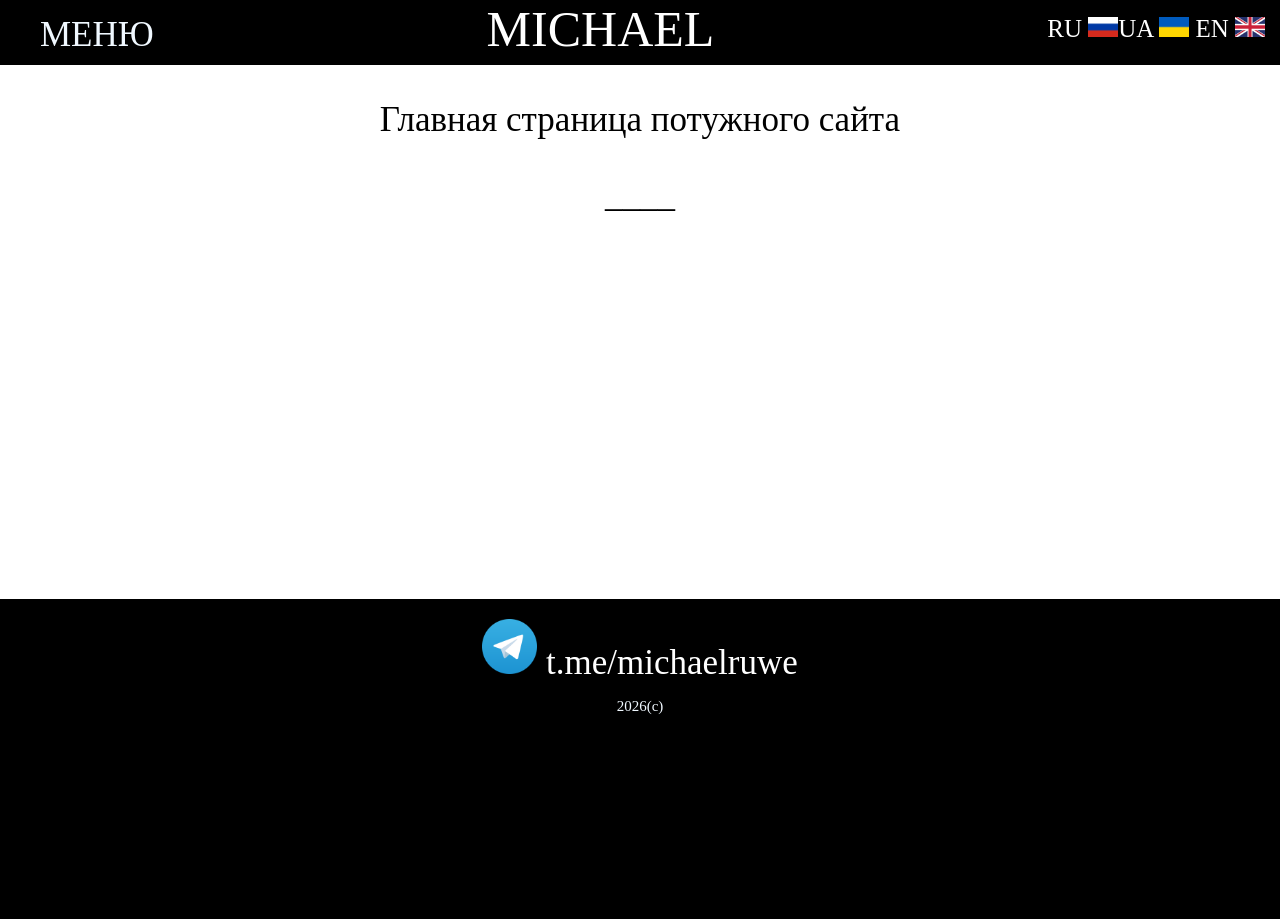
<file: index.html>
<!DOCTYPE html>
<html lang="en">
<head>
    <meta charset="UTF-8">
    <meta name="viewport" content="width=device-width, initial-scale=1.0">
    <title>Michael</title>
    <link rel="stylesheet" href="static/style/style.css">
    <style>
        a{
            text-decoration: none;
            color: white;
        }
    </style>
</head>


<body>
    
        <div class="upper-line">
            <div class="menu-text">
                <div class="menu-btn">
                    <span>МЕНЮ</span>
                </div>
                <div class="content-left">
                    <p><a href="pages/page-art.html">АРТЫ</a></p>
                    <p><a href="pages/book-lang/page-books.html">КНИГИ</a></p>
                    <p><a href="#">РЕКОМЕНДАЦИИ</a></p>
                    <p><a href="#">УСЛУГИ</a></p>
                    <p><a href="#">ЗАБАВНО</a></p>
                </div>
            </div>

            <a href="index.html"><span>MICHAEL</span></a>
            <div class="all-lang">
                <div class="lang-menu">
                    <span>ЯЗЫКИ</span>
                </div>
                <div class="lang">
                    <span><a href="index.html">RU</a></span> <img src="static/images/ru flag.webp" alt="ru-flag"><span><a href="index_ua.html">UA</a></span> <img src="static/images/flag-ukraine-vector-illustration_109161-5007.avif" alt="ua-flag"> <span><a href="index_en.html">EN</a></span> <img src="static/images/union-jack-flag-of-the-united-kingdom-with-bold-red-white-and-blue-colors-british-national-symbol-vector.jpg" alt="uk-flag">
                </div>
            </div>
            
        </div>

        

        <div class="content-center">
            <!-- <img src="static/images/шпалери 3.png" alt=""> -->
            <p>Главная страница потужного сайта</p>
            <p>____</p>
            <p></p>
            <p></p>
        </div>

        <div class="under-line">
            <img src="static/images/Telegram_logo.svg.webp" alt="tg-logo">
            <span><a href="#">t.me/michaelruwe</a></span>
            <p>2026(c)</p>
        </div>

    
</body>
</html>
</file>
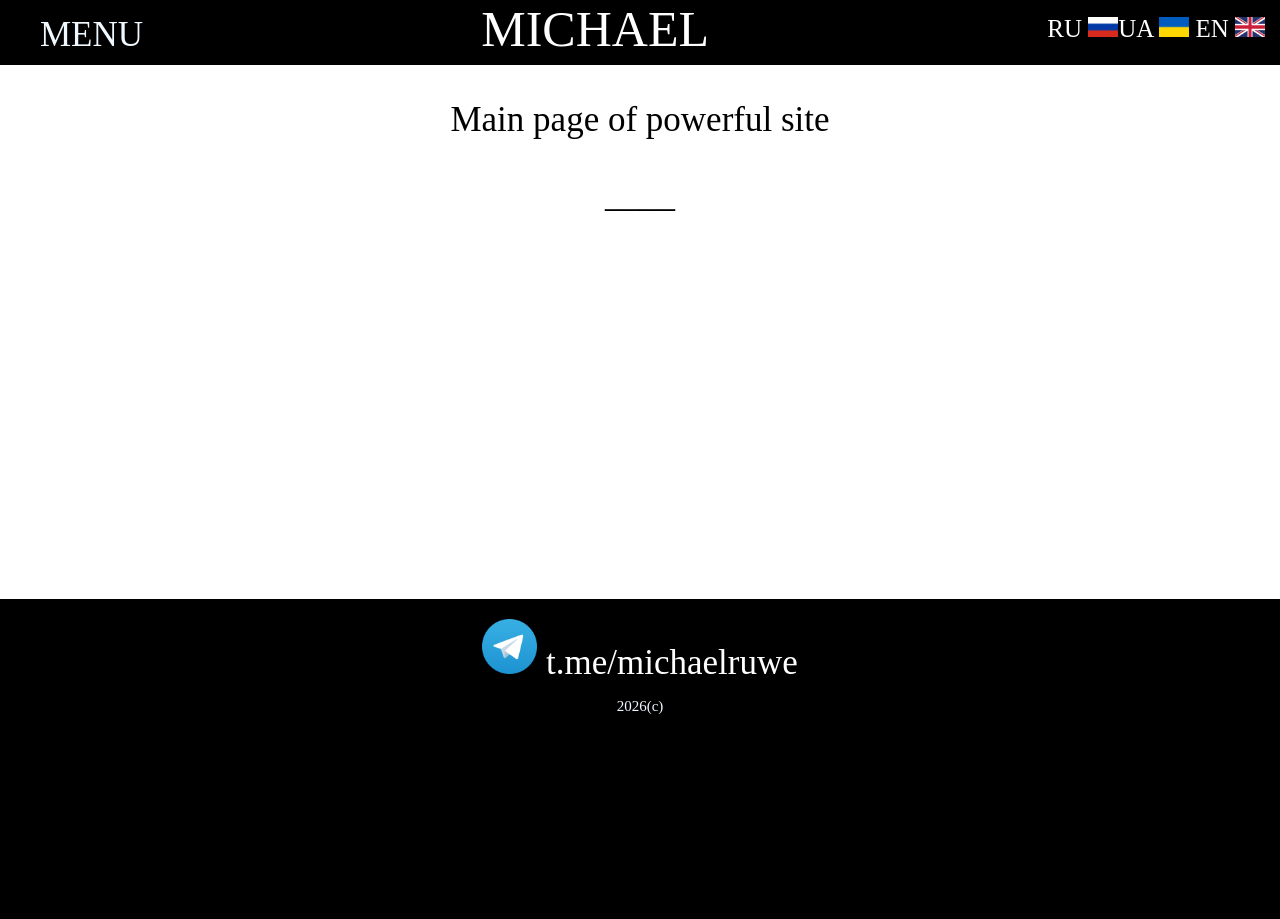
<file: index_en.html>
<!DOCTYPE html>
<html lang="en">
<head>
    <meta charset="UTF-8">
    <meta name="viewport" content="width=device-width, initial-scale=1.0">
    <title>Michael</title>
    <link rel="stylesheet" href="static/style/style.css">
    <style>
        a{
            text-decoration: none;
            color: white;
        }
    </style>
</head>


<body>
    
        <div class="upper-line">
            <div class="menu-text">
                <div class="menu-btn">
                    <span>MENU</span>
                </div>
                <div class="content-left">
                    <p><a href="page-art.html">ARTS</a></p>
                    <p><a href="page-books-en.html">BOOKS</a></p>
                    <p><a href="#">RECOMENDS</a></p>
                    <p><a href="#">SERVICES</a></p>
                    <p><a href="#">FUNNY</a></p>
                </div>
            </div>

            <a href="index.html"><span>MICHAEL</span></a>
            <div class="all-lang">
                <div class="lang-menu">
                    <span>LANGUAGES</span>
                </div>
                <div class="lang">
                    <span><a href="index.html">RU</a></span> <img src="static/images/ru flag.webp" alt="ru-flag"><span><a href="index_ua.html">UA</a></span> <img src="static/images/flag-ukraine-vector-illustration_109161-5007.avif" alt="ua-flag"> <span><a href="index_en.html">EN</a></span> <img src="static/images/union-jack-flag-of-the-united-kingdom-with-bold-red-white-and-blue-colors-british-national-symbol-vector.jpg" alt="uk-flag">
                </div>
            </div>
            
        </div>

        

        <div class="content-center">
            <!-- <img src="static/images/шпалери 3.png" alt=""> -->
            <p>Main page of powerful site</p>
            <p>____</p>
            <p></p>
            <p></p>
        </div>

        <div class="under-line">
            <img src="static/images/Telegram_logo.svg.webp" alt="tg-logo">
            <span><a href="#">t.me/michaelruwe</a></span>
            <p>2026(c)</p>
        </div>

    
</body>
</html>
</file>
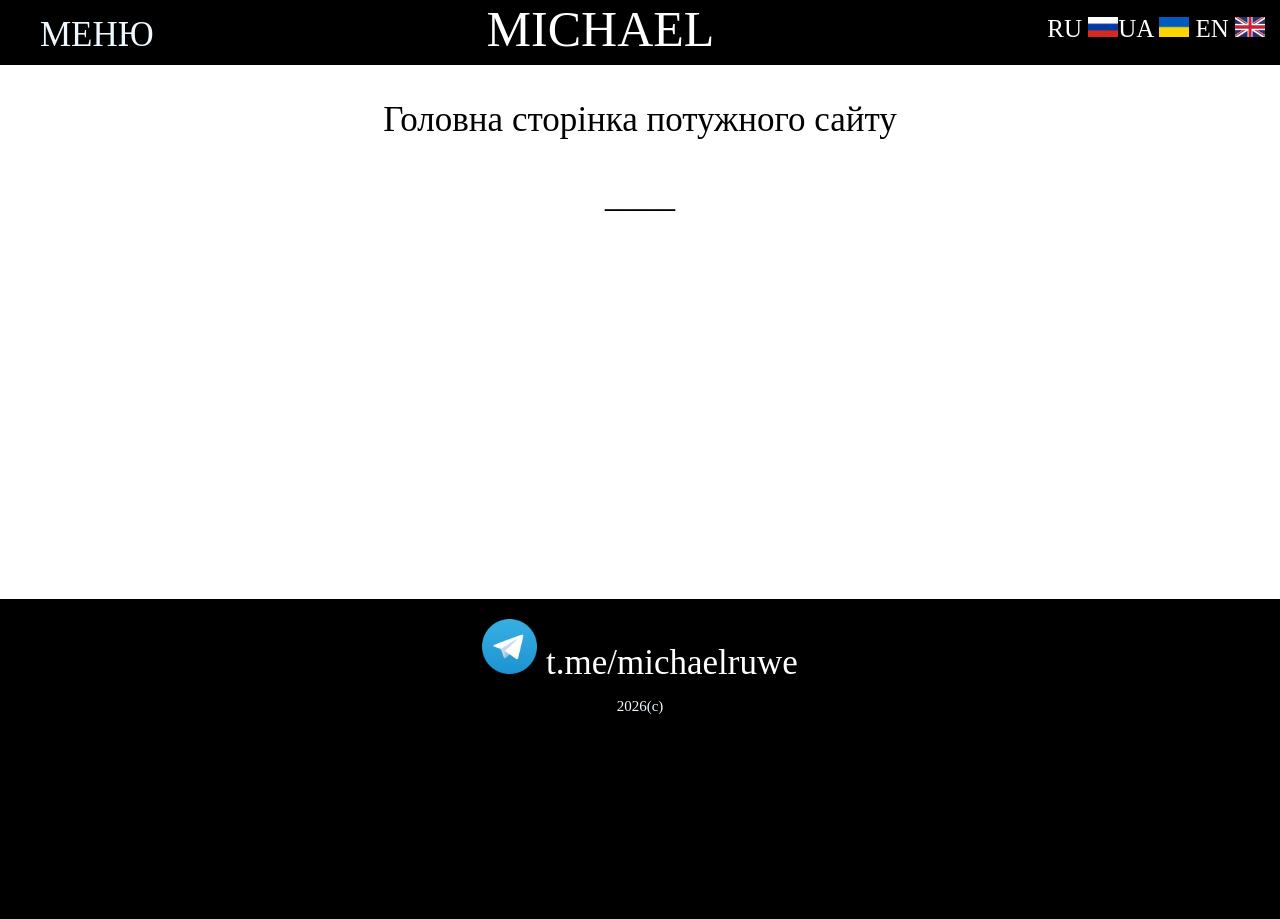
<file: index_ua.html>
<!DOCTYPE html>
<html lang="en">
<head>
    <meta charset="UTF-8">
    <meta name="viewport" content="width=device-width, initial-scale=1.0">
    <title>Michael</title>
    <link rel="stylesheet" href="static/style/style.css">
    <style>
        a{
            text-decoration: none;
            color: white;
        }
    </style>
</head>


<body>
    
        <div class="upper-line">
            <div class="menu-text">
                <div class="menu-btn">
                    <span>МЕНЮ</span>
                </div>
                <div class="content-left">
                    <p><a href="page-art.html">АРТИ</a></p>
                    <p><a href="page-books-ua.html">КНИГИ</a></p>
                    <p><a href="#">РЕКОМЕНДАЦІЇ</a></p>
                    <p><a href="#">ПОСЛУГИ</a></p>
                    <p><a href="#">КУМЕДНО</a></p>
                </div>
            </div>

            <a href="index.html"><span>MICHAEL</span></a>
            <div class="all-lang">
                <div class="lang-menu">
                    <span>МОВИ</span>
                </div>
                <div class="lang">
                    <span><a href="index.html">RU</a></span> <img src="static/images/ru flag.webp" alt="ru-flag"><span><a href="index_ua.html">UA</a></span> <img src="static/images/flag-ukraine-vector-illustration_109161-5007.avif" alt="ua-flag"> <span><a href="index_en.html">EN</a></span> <img src="static/images/union-jack-flag-of-the-united-kingdom-with-bold-red-white-and-blue-colors-british-national-symbol-vector.jpg" alt="uk-flag">
                </div>
            </div>
            
        </div>

        

        <div class="content-center">
            <!-- <img src="static/images/шпалери 3.png" alt=""> -->
            <p>Головна сторінка потужного сайту</p>
            <p>____</p>
            <p></p>
            <p></p>
        </div>

        <div class="under-line">
            <img src="static/images/Telegram_logo.svg.webp" alt="tg-logo">
            <span><a href="#">t.me/michaelruwe</a></span>
            <p>2026(c)</p>
        </div>

    
</body>
</html>
</file>
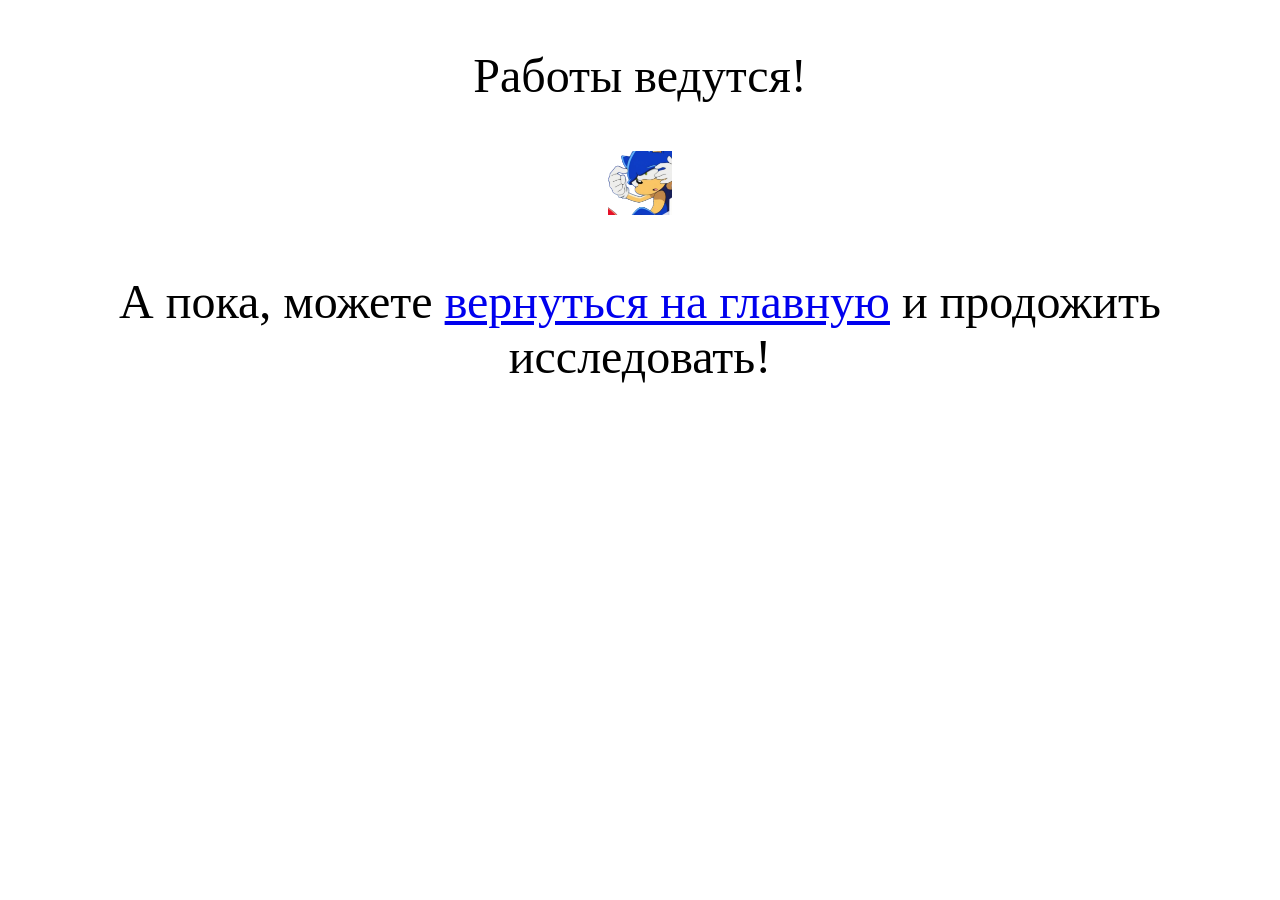
<file: pages/заглушка.html>
<!DOCTYPE html>
<html lang="en">
<head>
    <meta charset="UTF-8">
    <meta name="viewport" content="width=device-width, initial-scale=1.0">
    <title>Michael</title>
    <style>
        .warn{
            font-size: 3rem;
            text-align: center;
        }
        .warn>img{
            width: 4rem;
        }
    </style>
</head>
<body>

    <div class="warn"> 
        <p>Работы ведутся!</p>
        <img src="../static/images/unknown.png" alt="">

        <p>А пока, можете <a href="../index.html">вернуться на главную</a> и продожить исследовать!</p>
    </div>
    
</body>
</html>
</file>
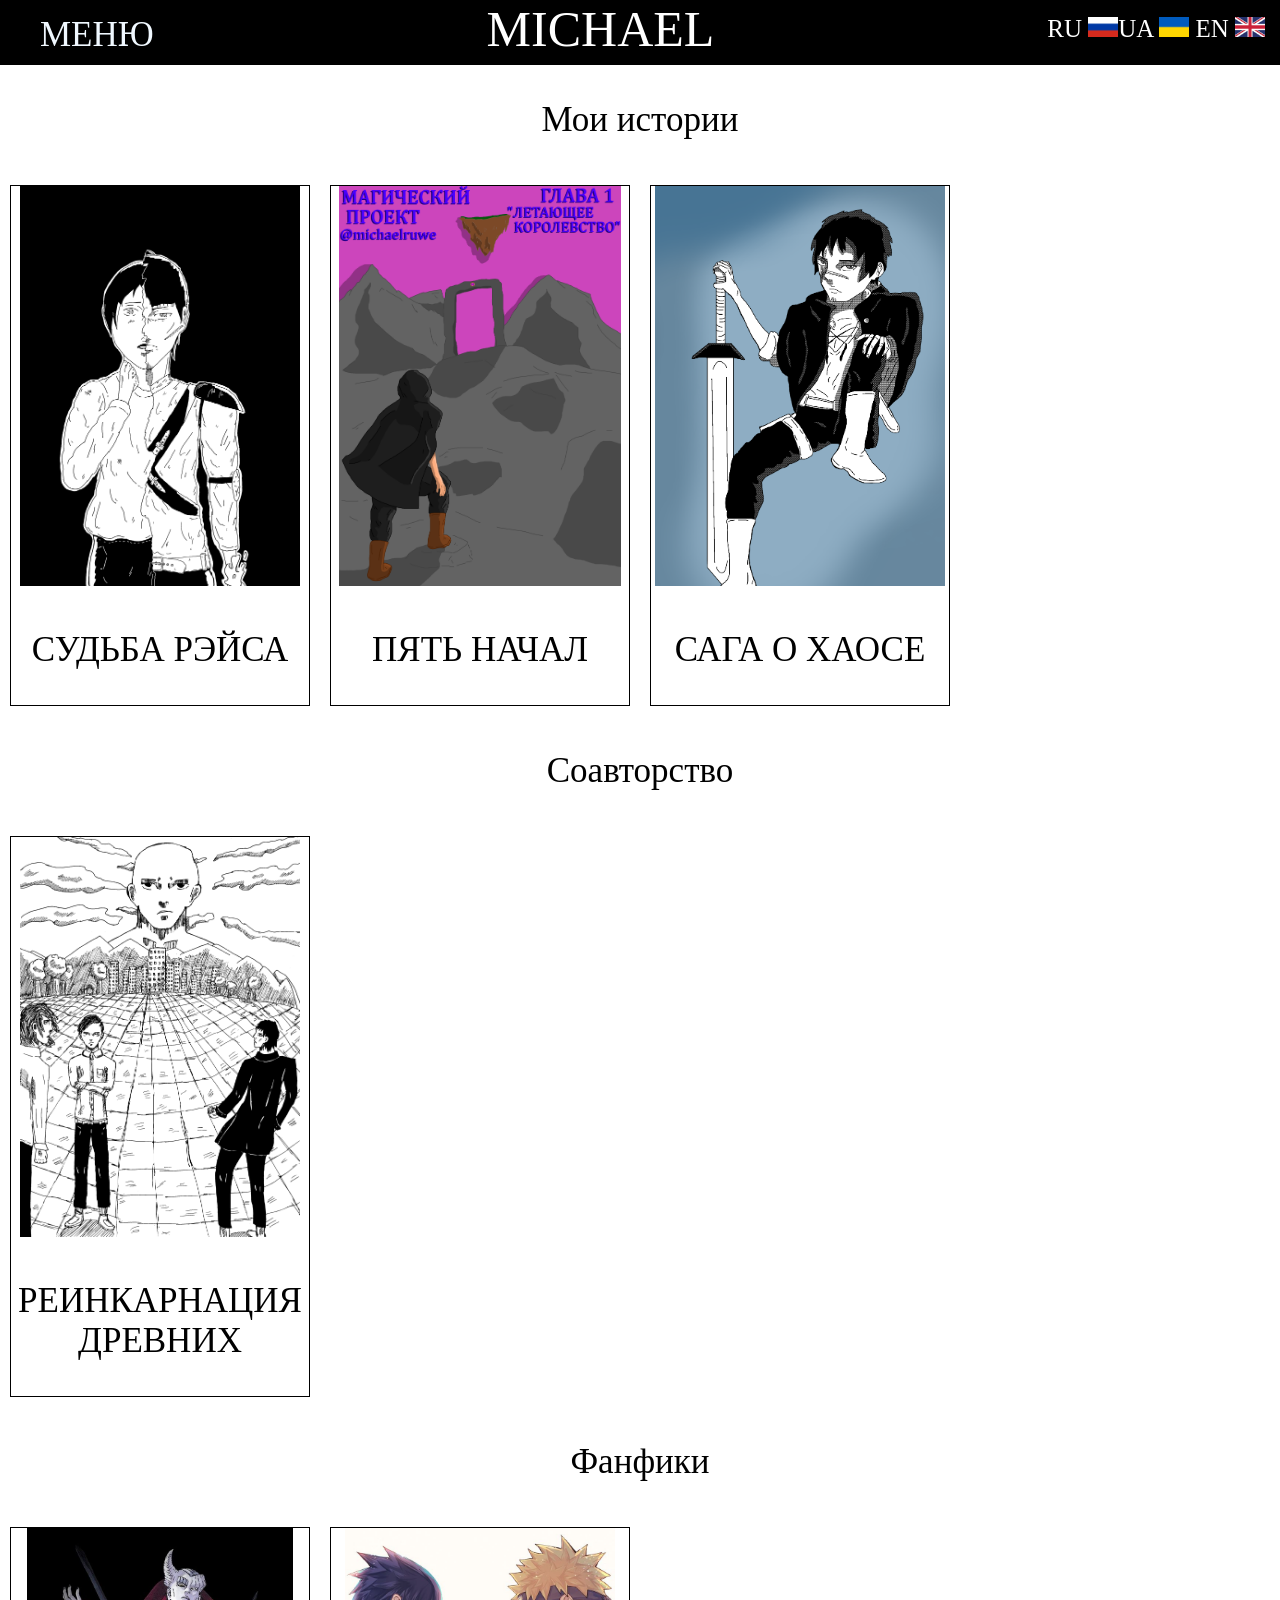
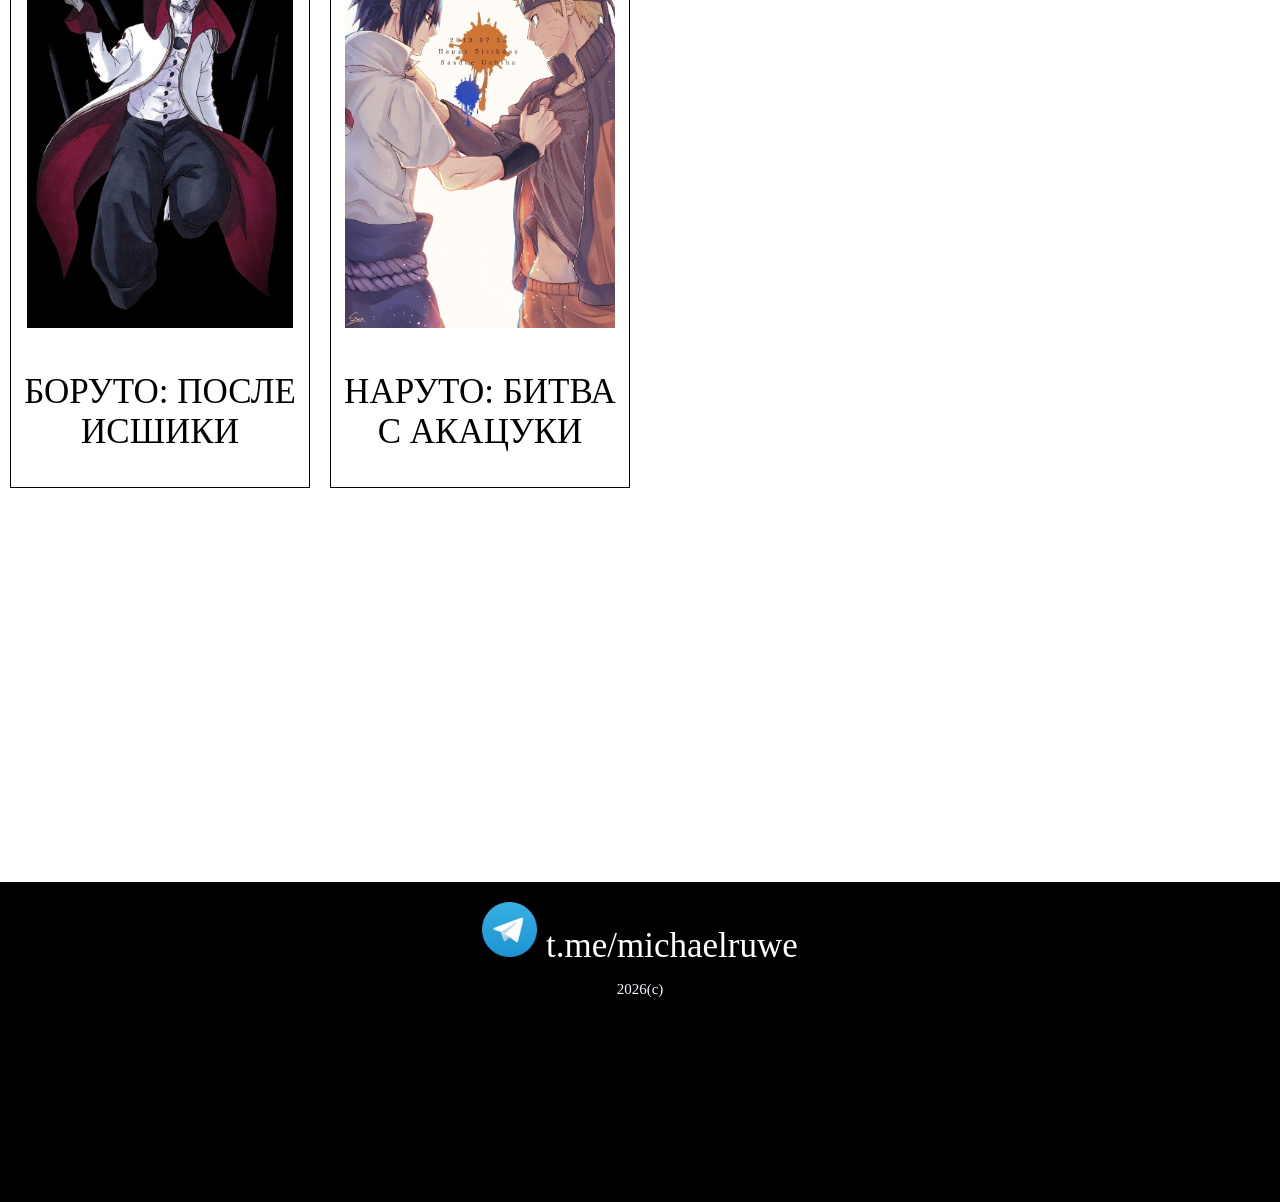
<file: pages/book-lang/page-books.html>
<!DOCTYPE html>
<html lang="en">
<head>
    <meta charset="UTF-8">
    <meta name="viewport" content="width=device-width, initial-scale=1.0">
    <title>Книги</title>
    <link rel="stylesheet" href="../../static/style/style.css">
    <link rel="stylesheet" href="../../static/style/page-books-style.css">
    <style>
        a{
            text-decoration: none;
            color: white;
        }
    </style>
</head>


<body>
    
        <div class="upper-line">
            <div class="menu-text">
                <div class="menu-btn">
                    <span>МЕНЮ</span>
                </div>
                <div class="content-left">
                    <p><a href="../page-art.html">АРТЫ</a></p>
                    <p><a href="../book-lang/page-books.html">КНИГИ</a></p>
                    <p><a href="#">РЕКОМЕНДАЦИИ</a></p>
                    <p><a href="#">УСЛУГИ</a></p>
                    <p><a href="#">ЗАБАВНО</a></p>
                </div>
            </div>

            <a href="../../index.html"><span>MICHAEL</span></a>
            <div class="all-lang">
                <div class="lang-menu">
                    <span>ЯЗЫКИ</span>
                </div>
                <div class="lang">
                    <span><a href="../book-lang/page-books.html">RU</a></span> <img src="../../static/images/ru flag.webp" alt="ru-flag"><span><a href="../book-lang/page-books-ua.html">UA</a></span> <img src="../../static/images/flag-ukraine-vector-illustration_109161-5007.avif" alt="ua-flag"> <span><a href="../book-lang/page-books-en.html">EN</a></span> <img src="../../static/images/union-jack-flag-of-the-united-kingdom-with-bold-red-white-and-blue-colors-british-national-symbol-vector.jpg" alt="uk-flag">
                </div>
            </div>
            
        </div>

        

        <div class="content-center">
            <p>Мои истории</p>
            <div class="card-grid">
                <a href="../books/Fate-of-Raise.html">
                    <div class="card">
                        <img src="../../static/images/COVER WPE 1.png" alt="">
                    <p>СУДЬБА РЭЙСА</p>
                    </div>
                </a>    
                <a href="../books/Five-Beginings.html">
                    <div class="card">
                        <img src="../../static/images/0.png" alt="">
                    <p>ПЯТЬ НАЧАЛ</p>
                    </div>
                </a> 
                                <a href="../../pages/заглушка.html">
                    <div class="card">
                        <img src="../../static/images/Nite.png" alt="">
                    <p>САГА О ХАОСЕ</p>
                    </div>
                </a> 
            </div>
            <p>Соавторство</p>
              <div class="card-grid">
                <a href="../books/Reincarnation-of-Ancients.html">
                    <div class="card">
                        <img src="../../static/images/ОБКЛАДИНКА 1.png" alt="">
                    <p>РЕИНКАРНАЦИЯ ДРЕВНИХ</p>
                    </div>
                </a>     
                </div>
            <p>Фанфики</p>
              <div class="card-grid">
                <a href="../books/Boruto-After-Isshiki.html">
                    <div class="card">
                        <img src="../../static/images/e1b907903b4d7b323a1a3072567d498f.jpg" alt="">
                    <p>БОРУТО: ПОСЛЕ ИСШИКИ</p>
                    </div>
                </a>    
                <a href="../books/Naruto-Battle-With-Akatsuki.html">
                    <div class="card">
                        <img src="../../static/images/7bbc5c1b9ce374808466ff9448f7ab18.jpg" alt="">
                    <p>НАРУТО: БИТВА С АКАЦУКИ</p>
                    </div>
                </a> 
            </div>
        </div>

        <div class="under-line">
            <img src="../../static/images/Telegram_logo.svg.webp" alt="tg-logo">
            <span><a href="#">t.me/michaelruwe</a></span>
            <p>2026(c)</p>
        </div>

    
</body>
</html>
</file>
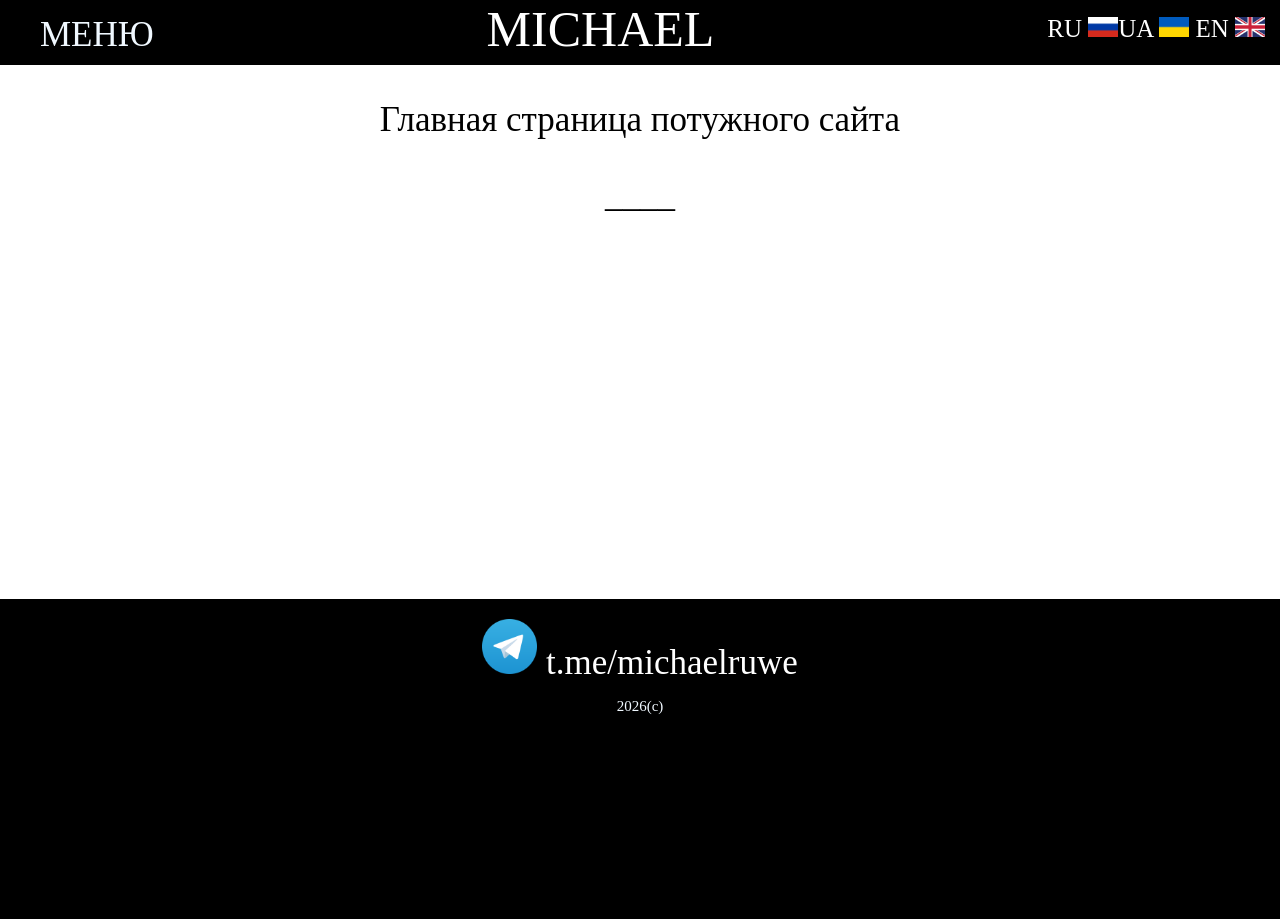
<file: pages/books/Boruto-After-Isshiki.html>
<!DOCTYPE html>
<html lang="en">
<head>
    <meta charset="UTF-8">
    <meta name="viewport" content="width=device-width, initial-scale=1.0">
    <title>Боруто После Ишшики</title>
    <link rel="stylesheet" href="../../static/style/style.css">
    <style>
        a{
            text-decoration: none;
            color: white;
        }
    </style>
</head>


<body>
    
        <div class="upper-line">
            <div class="menu-text">
                <div class="menu-btn">
                    <span>МЕНЮ</span>
                </div>
                <div class="content-left">
                    <p><a href="../page-art.html">АРТЫ</a></p>
                    <p><a href="../book-lang/page-books.html">КНИГИ</a></p>
                    <p><a href="#">РЕКОМЕНДАЦИИ</a></p>
                    <p><a href="#">УСЛУГИ</a></p>
                    <p><a href="#">ЗАБАВНО</a></p>
                </div>
            </div>

            <a href="../../index.html"><span>MICHAEL</span></a>
            <div class="all-lang">
                <div class="lang-menu">
                    <span>ЯЗЫКИ</span>
                </div>
                <div class="lang">
                    <span><a href="../../index.html">RU</a></span> <img src="../../static/images/ru flag.webp" alt="ru-flag"><span><a href="../../index_ua.html">UA</a></span> <img src="../../static/images/flag-ukraine-vector-illustration_109161-5007.avif" alt="ua-flag"> <span><a href="../../index_en.html">EN</a></span> <img src="../../static/images/union-jack-flag-of-the-united-kingdom-with-bold-red-white-and-blue-colors-british-national-symbol-vector.jpg" alt="uk-flag">
                </div>
            </div>
            
        </div>

        

        <div class="content-center">
            <!-- <img src="static/images/шпалери 3.png" alt=""> -->
            <p>Главная страница потужного сайта</p>
            <p>____</p>
            <p></p>
            <p></p>
        </div>

        <div class="under-line">
            <img src="../../static/images/Telegram_logo.svg.webp" alt="tg-logo">
            <span><a href="#">t.me/michaelruwe</a></span>
            <p>2026(c)</p>
        </div>

    
</body>
</html>
</file>
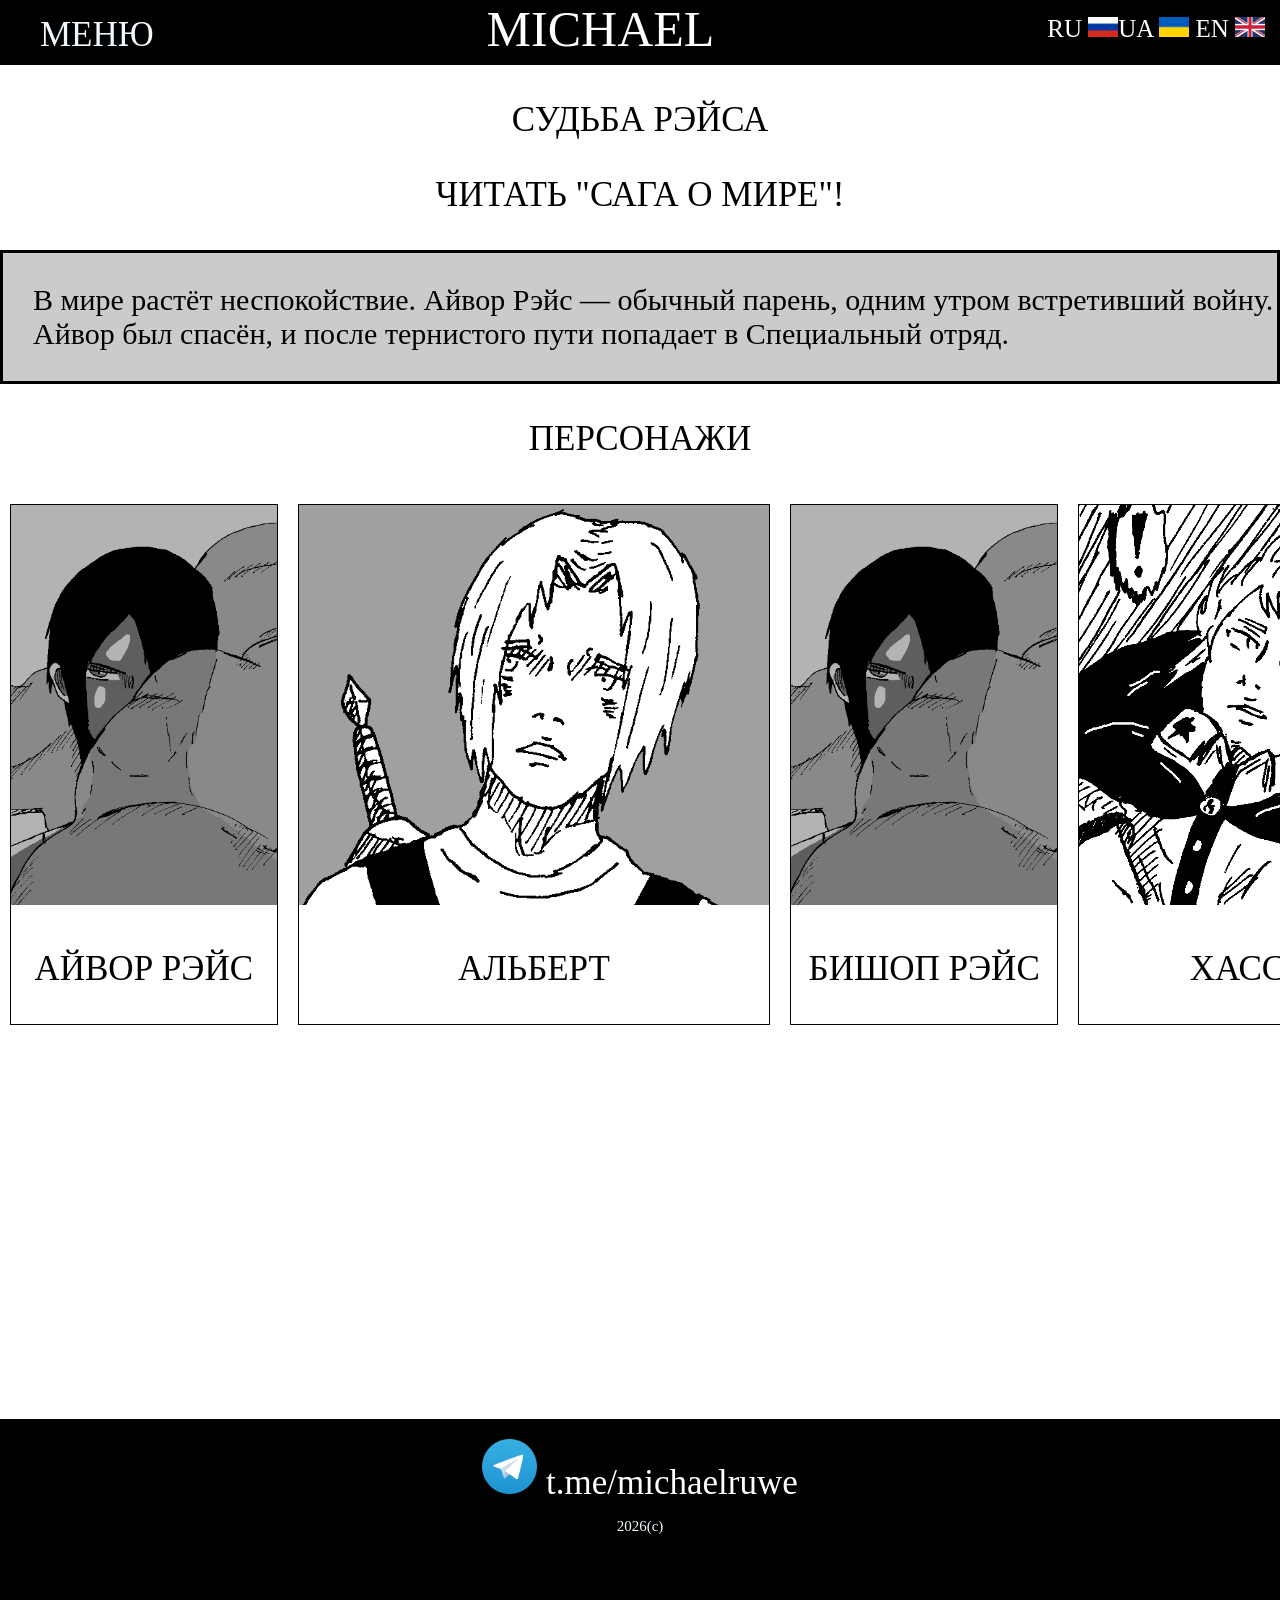
<file: pages/books/Fate-of-Raise.html>
<!DOCTYPE html>
<html lang="en">
<head>
    <meta charset="UTF-8">
    <meta name="viewport" content="width=device-width, initial-scale=1.0">
    <title>Судьба Рэйса</title>
    <link rel="stylesheet" href="../../static/style/style.css">
    <link rel="stylesheet" href="../../static/style/Fate-of-Raise-style.css">
    <link rel="stylesheet" href="../../static/style/page-books-style.css">
    <style>
        a{
            text-decoration: none;
            color: white;
        }
    </style>
</head>

<!-- background="../../static/images/шпалери 3.png" -->
<body>
    
        <div class="upper-line">
            <div class="menu-text">
                <div class="menu-btn">
                    <span>МЕНЮ</span>
                </div>
                <div class="content-left">
                    <p><a href="../page-art.html">АРТЫ</a></p>
                    <p><a href="../book-lang/page-books.html">КНИГИ</a></p>
                    <p><a href="../../pages/заглушка.html">РЕКОМЕНДАЦИИ</a></p>
                    <p><a href="./../pages/заглушка.html">УСЛУГИ</a></p>
                    <p><a href="./../pages/заглушка.html">ЗАБАВНО</a></p>
                </div>
            </div>

            <a href="../../index.html"><span>MICHAEL</span></a>
            <div class="all-lang">
                <div class="lang-menu">
                    <span>ЯЗЫКИ</span>
                </div>
                <div class="lang">
                    <span><a href="../../index.html">RU</a></span> <img src="../../static/images/ru flag.webp" alt="ru-flag"><span><a href="../book-lang/page-books-ua.html">UA</a></span> <img src="../../static/images/flag-ukraine-vector-illustration_109161-5007.avif" alt="ua-flag"> <span><a href="../book-lang/page-books-en.html">EN</a></span> <img src="../../static/images/union-jack-flag-of-the-united-kingdom-with-bold-red-white-and-blue-colors-british-national-symbol-vector.jpg" alt="uk-flag">
                </div>
            </div>
            
        </div>

        

        <div class="content-center">
            <p>СУДЬБА РЭЙСА</p>
            <a style="color: black;" href="#"><p>ЧИТАТЬ "САГА О МИРЕ"!</p></a>
            
            <div class="book-info">
                <div class="book-ann">
                    <p>В мире растёт неспокойствие. Айвор Рэйс — обычный парень, одним утром встретивший войну. Айвор был спасён, и после тернистого пути попадает в Специальный отряд.</p>
                </div>
                <p>ПЕРСОНАЖИ</p>
                <div class="card-grid">
                    <div class="card">
                        <img src="../../static/images/Айвор.png" alt="">
                    <p>АЙВОР РЭЙС</p>
                    <div class="book-ann1">
                        <p></p>
                    </div>
                    </div> 

                    <div class="card">
                        <img src="../../static/images/АЛьберт.png" alt="">
                    <p>АЛЬБЕРТ</p>
                    <div class="book-ann1">
                        <p></p>
                    </div>
                    </div>

                    <div class="card">
                        <img src="../../static/images/Айвор.png" alt="">
                    <p>БИШОП РЭЙС</p>
                    <div class="book-ann1">
                        <p></p>
                    </div>
                    </div>

                    <div class="card">
                        <img src="../../static/images/Хассель.png" alt="">
                    <p>ХАССЕЛЬ</p>
                    <div class="book-ann1">
                        <p></p>
                    </div>
                    </div>

                </div>
            </div>
        </div>

        <div class="under-line">
            <img src="../../static/images/Telegram_logo.svg.webp" alt="tg-logo">
            <span><a href="#">t.me/michaelruwe</a></span>
            <p>2026(c)</p>
        </div>

    
</body>
</html>
</file>
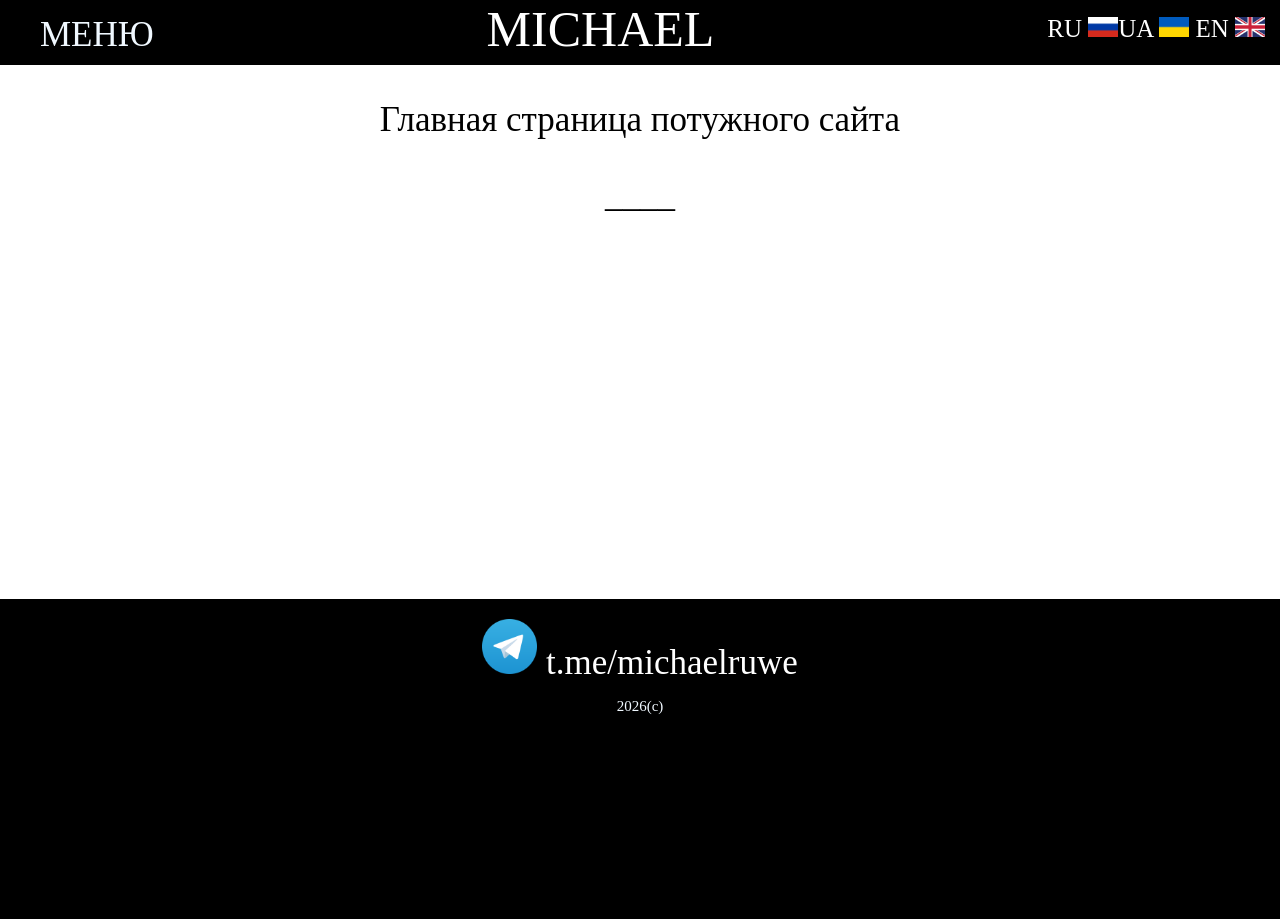
<file: pages/books/Naruto-Battle-With-Akatsuki.html>
<!DOCTYPE html>
<html lang="en">
<head>
    <meta charset="UTF-8">
    <meta name="viewport" content="width=device-width, initial-scale=1.0">
    <title>Michael</title>
    <link rel="stylesheet" href="../../static/style/style.css">
    <style>
        a{
            text-decoration: none;
            color: white;
        }
    </style>
</head>


<body>
    
        <div class="upper-line">
            <div class="menu-text">
                <div class="menu-btn">
                    <span>МЕНЮ</span>
                </div>
                <div class="content-left">
                    <p><a href="../page-art.html">АРТЫ</a></p>
                    <p><a href="../book-lang/page-books.html">КНИГИ</a></p>
                    <p><a href="#">РЕКОМЕНДАЦИИ</a></p>
                    <p><a href="#">УСЛУГИ</a></p>
                    <p><a href="#">ЗАБАВНО</a></p>
                </div>
            </div>

            <a href="../../index.html"><span>MICHAEL</span></a>
            <div class="all-lang">
                <div class="lang-menu">
                    <span>ЯЗЫКИ</span>
                </div>
                <div class="lang">
                    <span><a href="../../index.html">RU</a></span> <img src="../../static/images/ru flag.webp" alt="ru-flag"><span><a href="../../index_ua.html">UA</a></span> <img src="../../static/images/flag-ukraine-vector-illustration_109161-5007.avif" alt="ua-flag"> <span><a href="../../index_en.html">EN</a></span> <img src="../../static/images/union-jack-flag-of-the-united-kingdom-with-bold-red-white-and-blue-colors-british-national-symbol-vector.jpg" alt="uk-flag">
                </div>
            </div>
            
        </div>

        

        <div class="content-center">
            <p>Главная страница потужного сайта</p>
            <p>____</p>
            <p></p>
            <p></p>
        </div>

        <div class="under-line">
            <img src="../../static/images/Telegram_logo.svg.webp" alt="tg-logo">
            <span><a href="#">t.me/michaelruwe</a></span>
            <p>2026(c)</p>
        </div>

    
</body>
</html>
</file>
<file: static/style/style.css>
body {
    padding: 0px;
    margin: 0px;
    border: 0px;
}

.upper-line {
background-color: black;
margin: 0px;
color: aliceblue;
font-size: 50px;
text-align: center;
height: 65px;
width: 100%;
}

.menu-text{
  float: left;
  font-size: 35px;
  padding-left: 40px;
  padding-top: 15px;
}

.all-lang{
    float: right;
}

.lang-menu{
    display: none;

}

.lang {
  float: right;
  font-size: 25px;
  padding-right: 15px;
  padding-top: 15px;
}
.lang>img{
    height: 20px;
    width: 30px;
}

.content-left {
    float: left;
    background-color: black;
    margin: 0px;
    color: aliceblue;
    font-size: 35px;
    width: 17%;
    /* text-align: center; */
    margin-bottom: 100px;
    display: none;
    /* height: ; */
}

.under-line{
    margin-top: 100px;
    display: block;
    background-color: black;
    margin: 0px;
    color: aliceblue;
    font-size: 35px;
    /* width: 150px; */
    text-align: center;
    height: 300px;
    padding-top: 20px;
    width: 100%;
    /* height: 34%; */
}

.under-line>img{
    height: 55px;
}

.under-line>p{
    font-size: 15px;
}

.content-center{
    font-size: 35px;
    text-align: center;
    margin-bottom: 30%;
    width: 100%;
}

.content-center>img{
    height: 850px;
}

@media (max-width: 800px) {

}

@media (max-width: 1000px) {
    p{
        font-size: 20px;
    }
    span{
        font-size: 20px;
    }
    img{
        height: 20px;
    }

    .lang{
        display: none;
    }

    .lang-menu{
        display: block;
        padding-right: 15px;
    }

    .all-lang:hover .lang{
        display: block;
        position: absolute;
        width: 80px;
        background-color: black;
        padding-bottom: 15px;
        padding-top: 15px;
    }

    .lang-menu:hover{
        background-color: rgb(102, 97, 97);
        cursor: pointer;
    }

    .all-lang{
    font-size: 35px;
    margin-top: 15px;
    margin-right: 5px;
    display: block;
    }
}

.menu-btn:hover {
    background-color: rgb(102, 97, 97);
    cursor: pointer;
}


.menu-text:hover .content-left{
    display: block;
    position: absolute;
    background-color: black;
}

.content-left>p:hover{
    background-color: rgb(102, 97, 97);
}
</file>
<file: static/style/page-books-style.css>
.card {
    margin: 10px;
    border: 1px;
    display: block;
    border-style: solid;
}

.card>img{
    height: 400px;
}

.card-grid>a{
    color: black;
}

.card-grid {
    display: grid;
    grid-template-columns: repeat(4,1fr);
    grid-template-rows: repeat(10);
}

.card:hover{
    /* width: 500px; */
    border-color: rgb(0, 85, 255);
    background-color: rgba(122, 207, 207, 0.184);
}

@media (max-width: 600px) {
 .card-grid {
    display: grid;
    grid-template-columns: repeat(1,1fr);
    grid-template-rows: repeat(12);
    }   
}
</file>
<file: static/style/Fate-of-Raise-style.css>
.book-ann{
    text-align: left;
    padding-left: 30px;
    font-size: 30px;
    border: 3px;
    border-style: solid;
    background-color: rgba(128, 128, 128, 0.411);
}

.book-ann1{
    text-align: left;
    padding-left: 30px;
    font-size: 30px;
    background-color: rgba(128, 128, 128, 0.411);
}

.content-center>a>p:hover{
    background-color: rgba(0, 255, 255, 0.353);
}

.card-grid {
    display: grid;
    grid-template-columns: repeat(3,1fr);
    grid-template-rows: repeat(10);
}

.card-1:hover{
    border-color: rgb(68, 78, 97);
    background-color: rgba(133, 85, 85, 0.184);
}

.card-2:hover{
    border-color: rgb(157, 78, 78);
    background-color: rgba(202, 49, 29, 0.184);
}

.card-3:hover{
    border-color: rgb(0, 85, 255);
    background-color: rgba(96, 78, 151, 0.184);
}

.card-4:hover{
    border-color: rgb(83, 41, 2);
    background-color: rgba(144, 130, 79, 0.184);
}

.card-5:hover{
    border-color: rgb(161, 213, 228);
    background-color: rgba(122, 207, 207, 0.184);
}

.card-1>img{
    height: 400px;
}
.card-2>img{
    height: 400px;
}

.card-3>img{
    height: 400px;
}

.card-4>img{
    height: 400px;
}

.card-5>img{
    height: 400px;
}

.card-1 {
    margin: 10px;
    border: 1px;
    display: block;
    border-style: solid;
}

.card-2 {
    margin: 10px;
    border: 1px;
    display: block;
    border-style: solid;
}

.card-3 {
    margin: 10px;
    border: 1px;
    display: block;
    border-style: solid;
}

.card-4 {
    margin: 10px;
    border: 1px;
    display: block;
    border-style: solid;
}

.card-5 {
    margin: 10px;
    border: 1px;
    display: block;
    border-style: solid;
}




@media (max-width:600px) {
    
}
</file>
